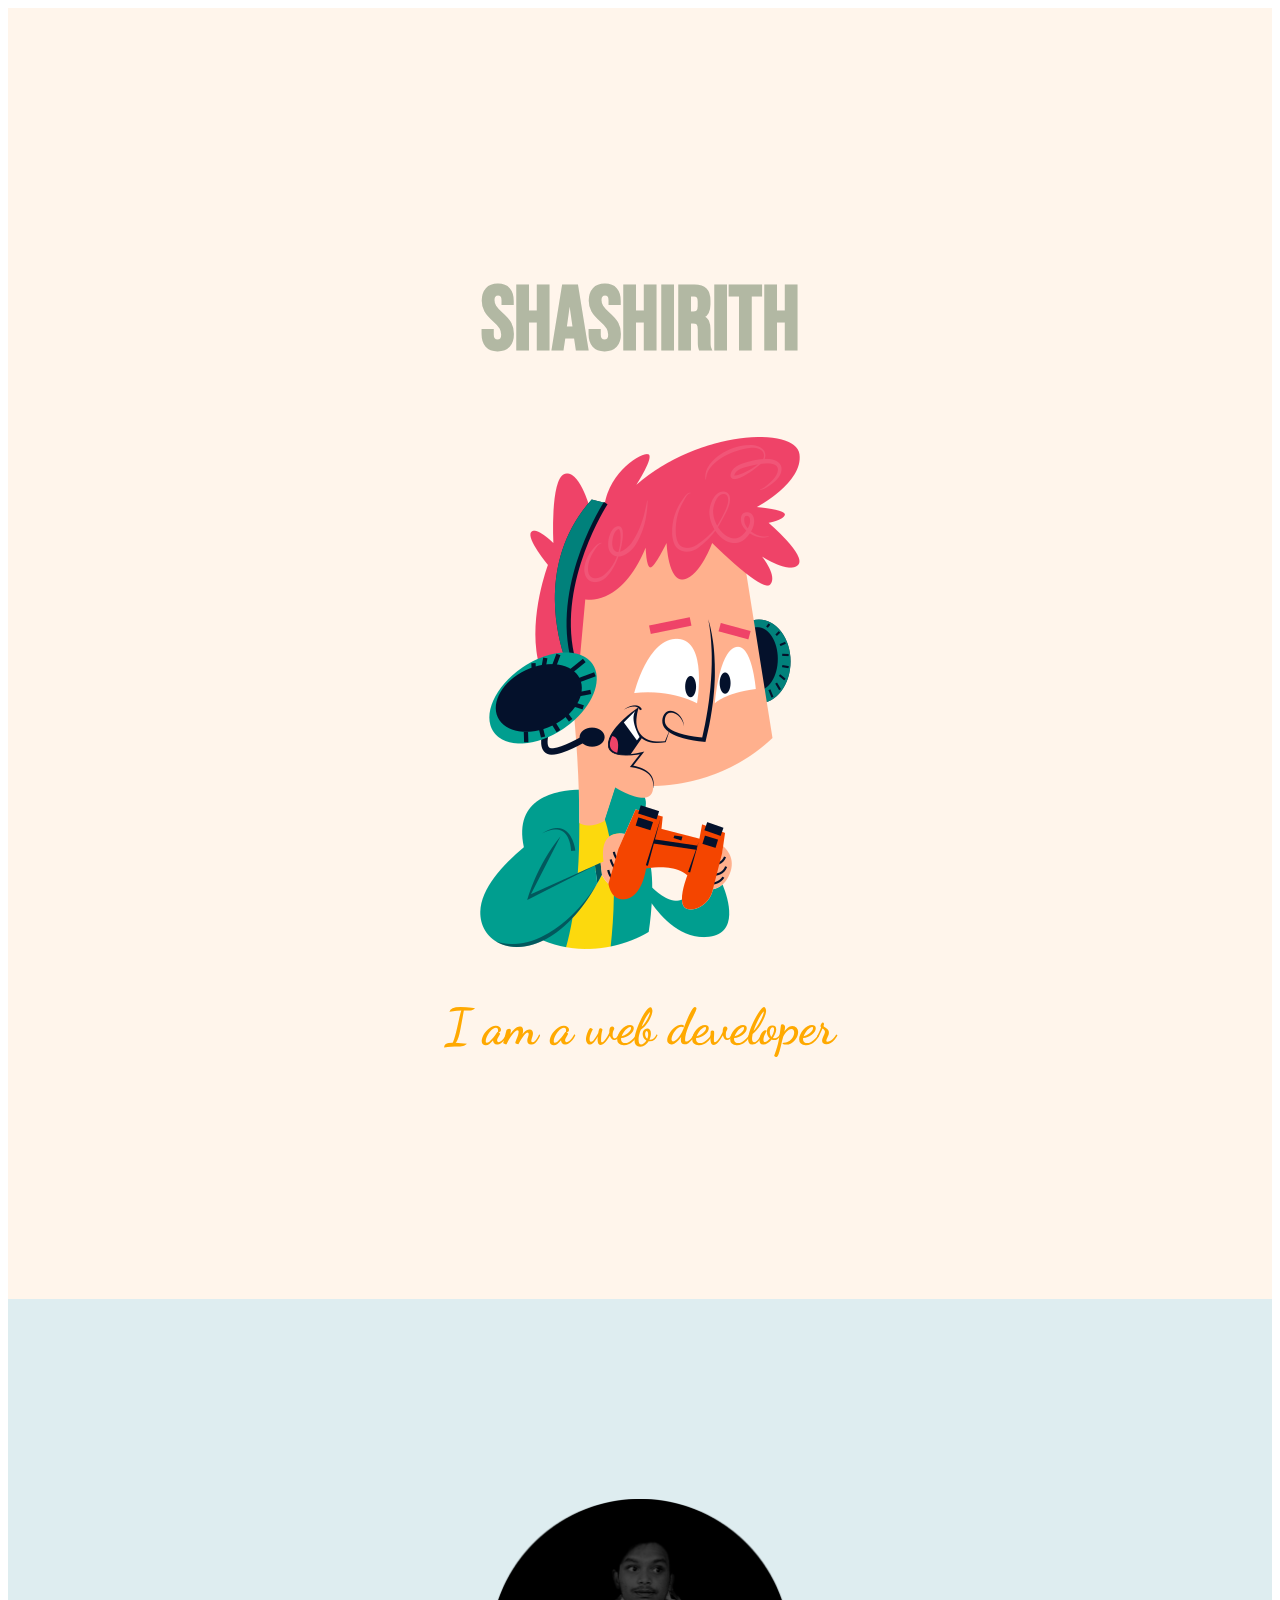
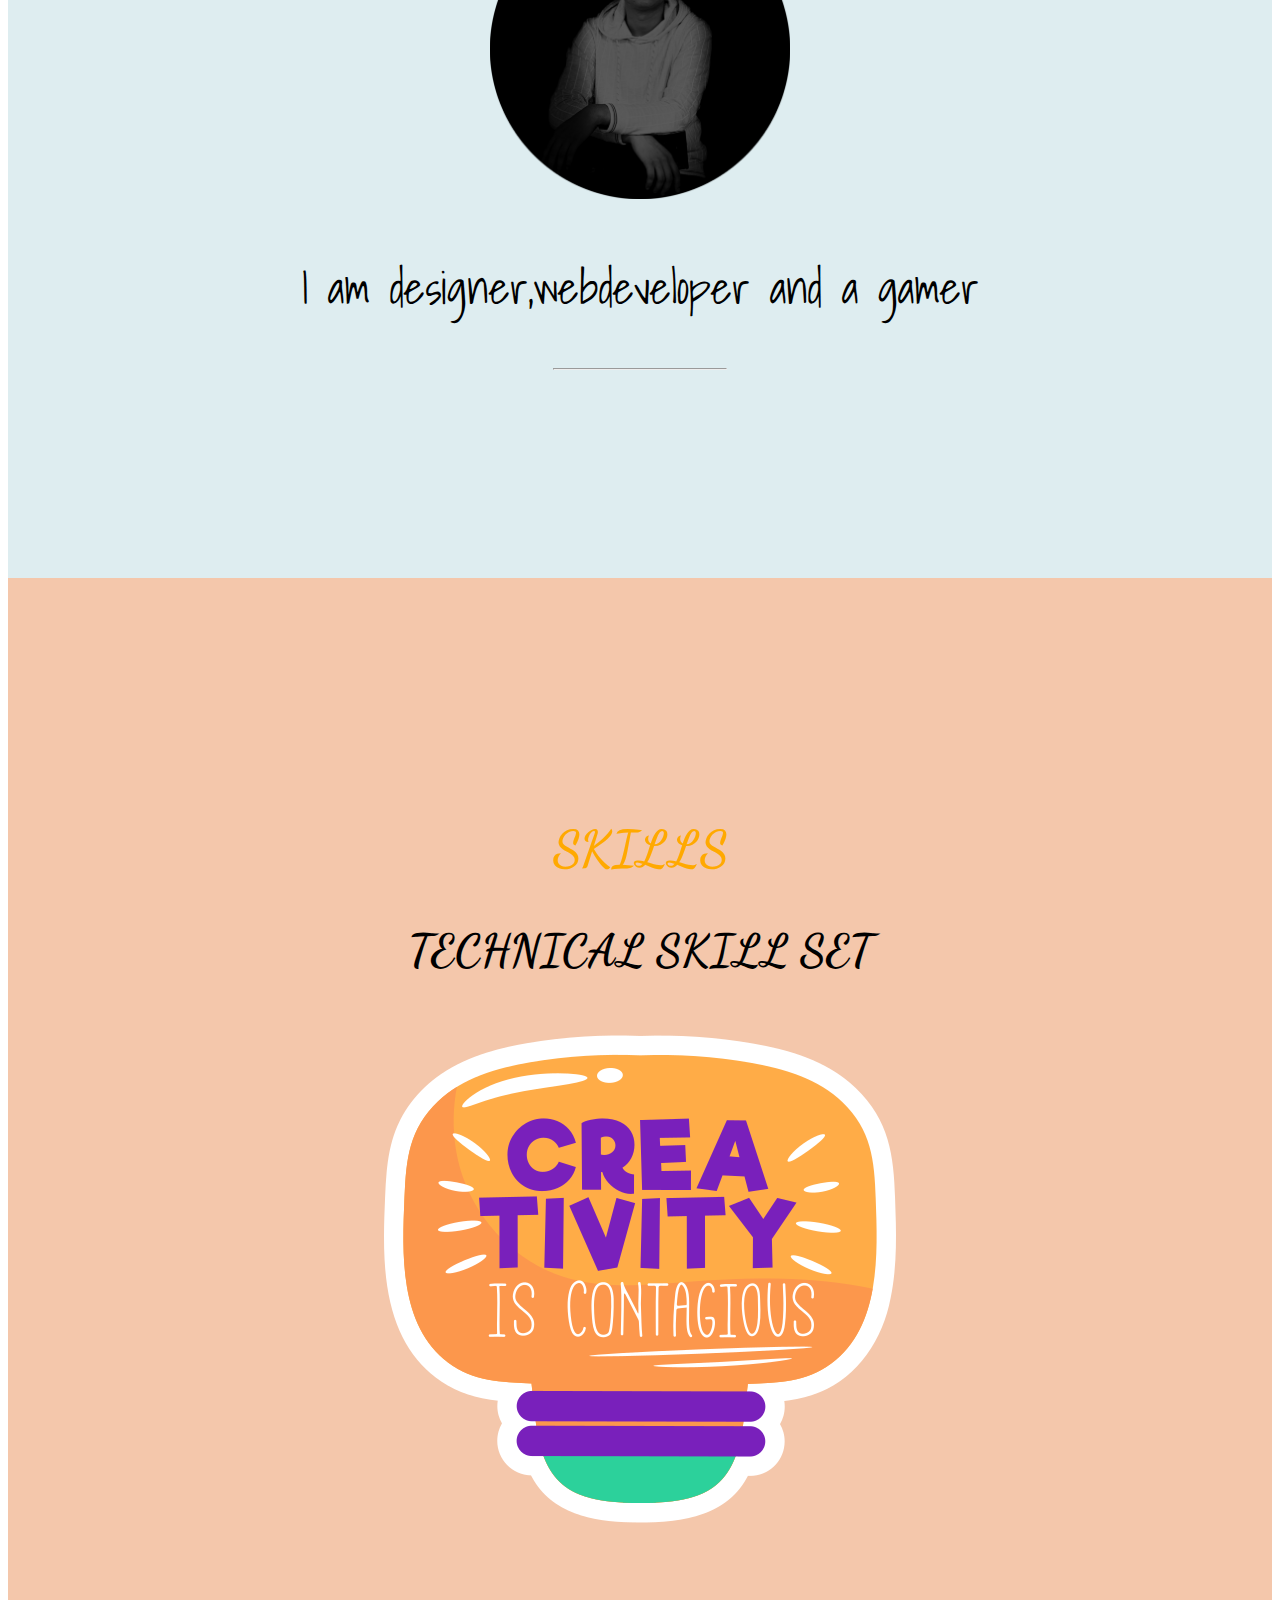
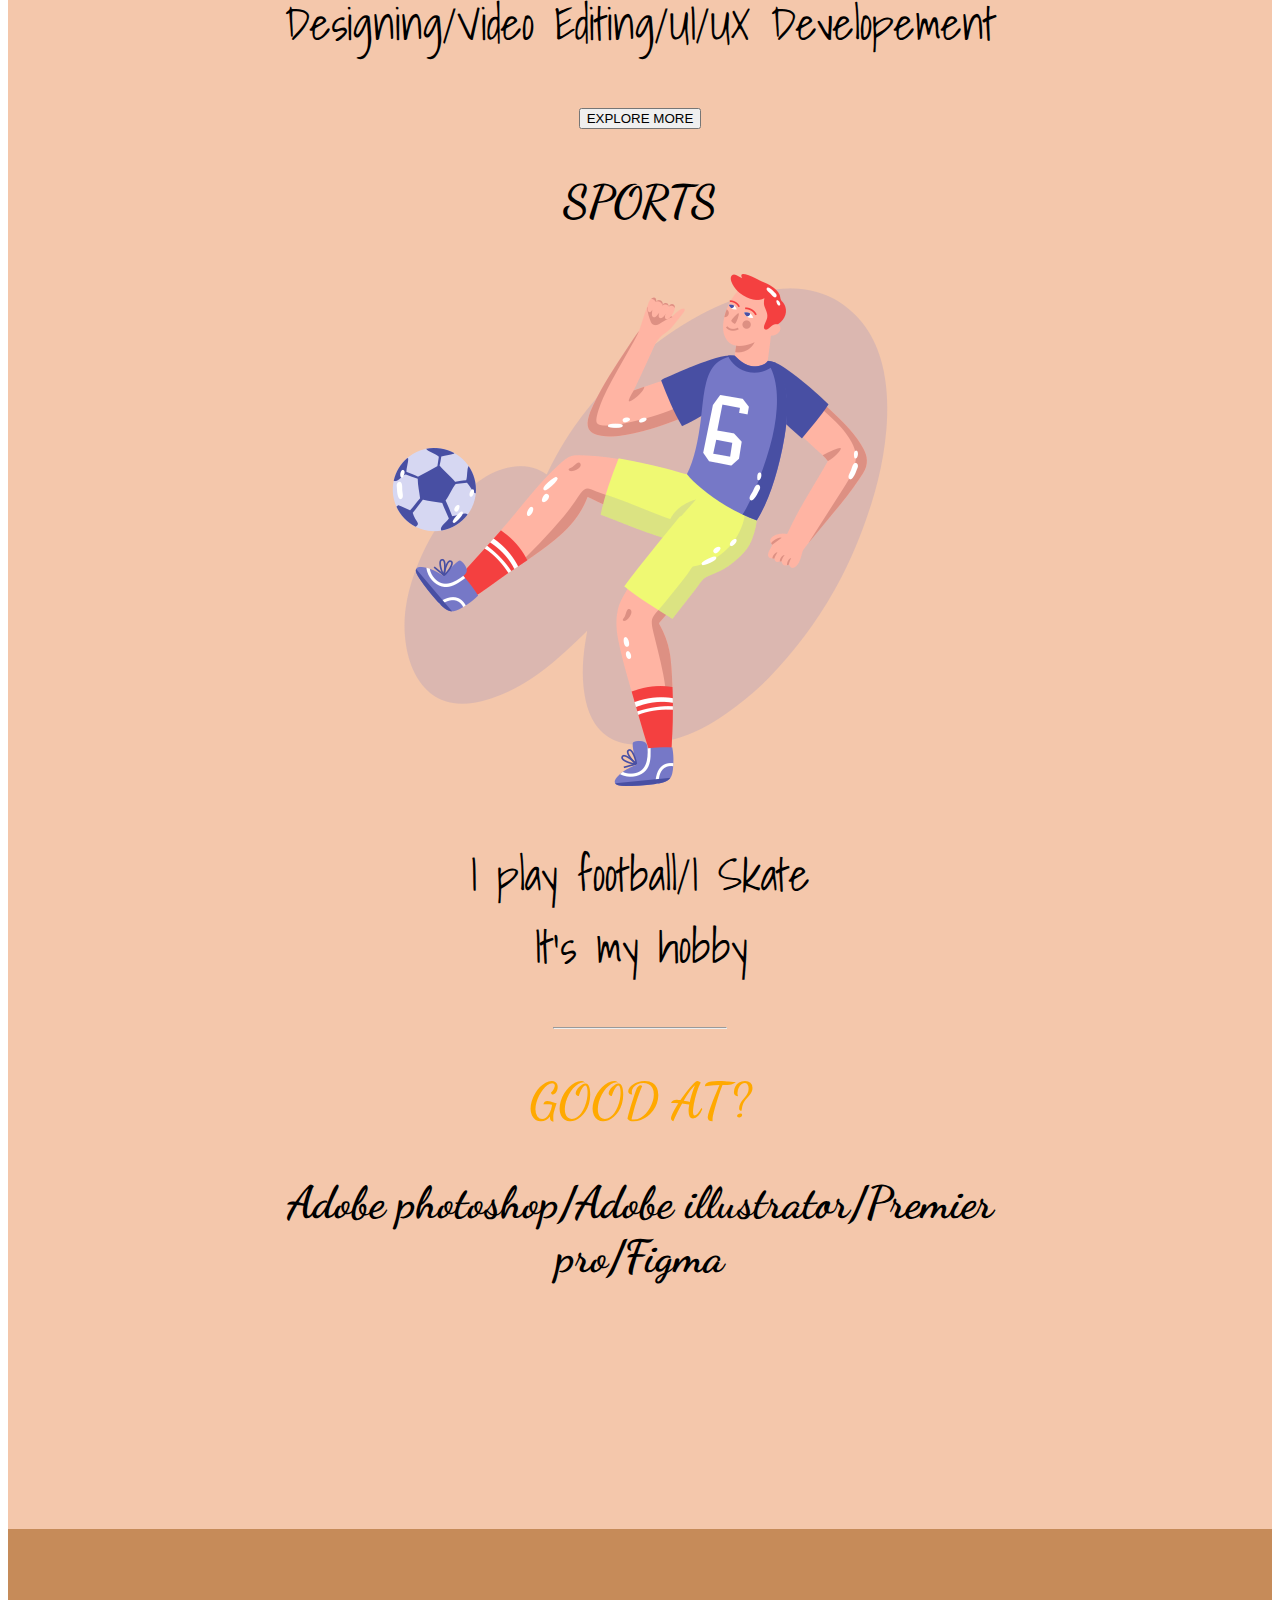
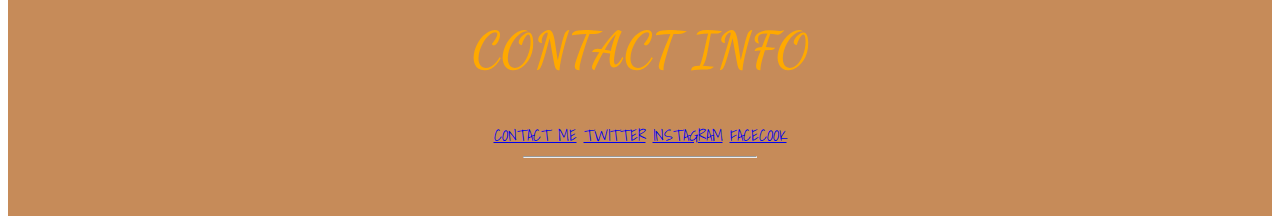
<file: index.html>
<!DOCTYPE html>
<html>
<head>
	<title>SHASHIRITH CV</title>
	<link rel="stylesheet" type="text/css" href="style.css">
	<link rel="preconnect" href="https://fonts.googleapis.com">
	<link rel="preconnect" href="https://fonts.gstatic.com" crossorigin>
	<link href="https://fonts.googleapis.com/css2?family=Bebas+Neue&family=Dancing+Script&family=Shadows+Into+Light&display=swap" rel="stylesheet">
	<link rel="apple-touch-icon" sizes="180x180" href="/apple-touch-icon.png">
<link rel="icon" type="image/png" sizes="32x32" href="favicon.png">
<link rel="icon" type="image/png" sizes="16x16" href="favicon.png">
<link rel="manifest" href="/site.webmanifest">
</head>
<body>
	<div class="top">
			<h1 class="name">shashirith</h1>
			<img class="phuto2" src="gaming.png">
		<h2 class="web">I am a web developer</h2>
	</div>

	<div class="middle">
		<img class="phuto" src="circle-cropped.png">
		<p class="web">I am designer,webdeveloper and a gamer</p>
		<hr>
	</div>
	<div class="bottom">
		<h2 class="skills">SKILLS</h2>
		<h3>TECHNICAL SKILL SET</h3>
		<img src="creativity.png">
		<p>Designing/Video Editing/UI/UX Developement</p>
		<a href="designing.html"><button class="btn">EXPLORE MORE</button></a>
		<h3>SPORTS</h3>
		<img src="soccer.png">
		<p>I play football/I Skate<br>It's my hobby</p>
		<hr>
		<h2>GOOD AT?</h2>
		<h3>Adobe photoshop/Adobe illustrator/Premier pro/Figma</h3>
	</div>
	<div class="info">
		<h2>CONTACT INFO</h2>
		<a href="mailto:sonushashirith@gmail.com">CONTACT ME</a>
		<a href="https://twitter.com/Shashirith1">TWITTER</a>
		<a href="https://www.instagram.com/shashirith_1601/">INSTAGRAM</a>
		<a href="https://twitter.com/Shashirith1">FACECOOK</a>
		<hr>
	</div>
</body>
</html>
</file>
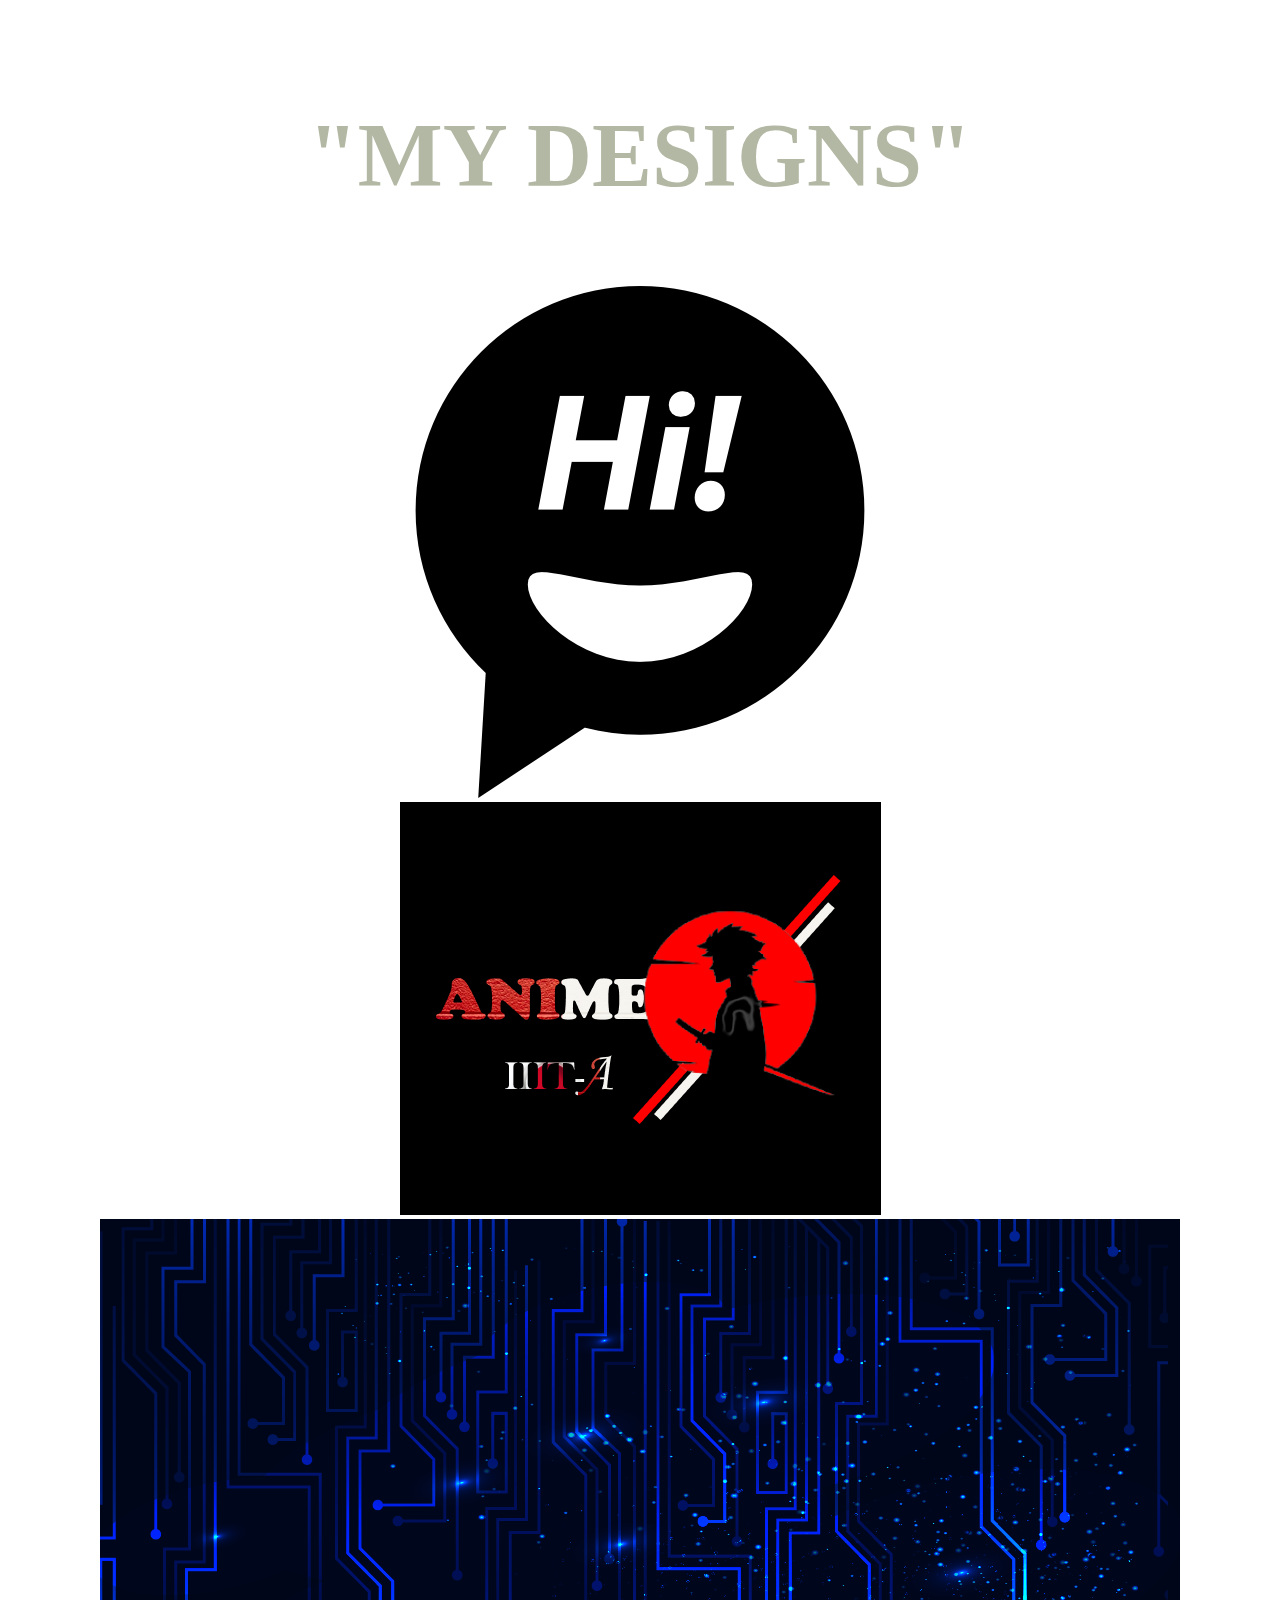
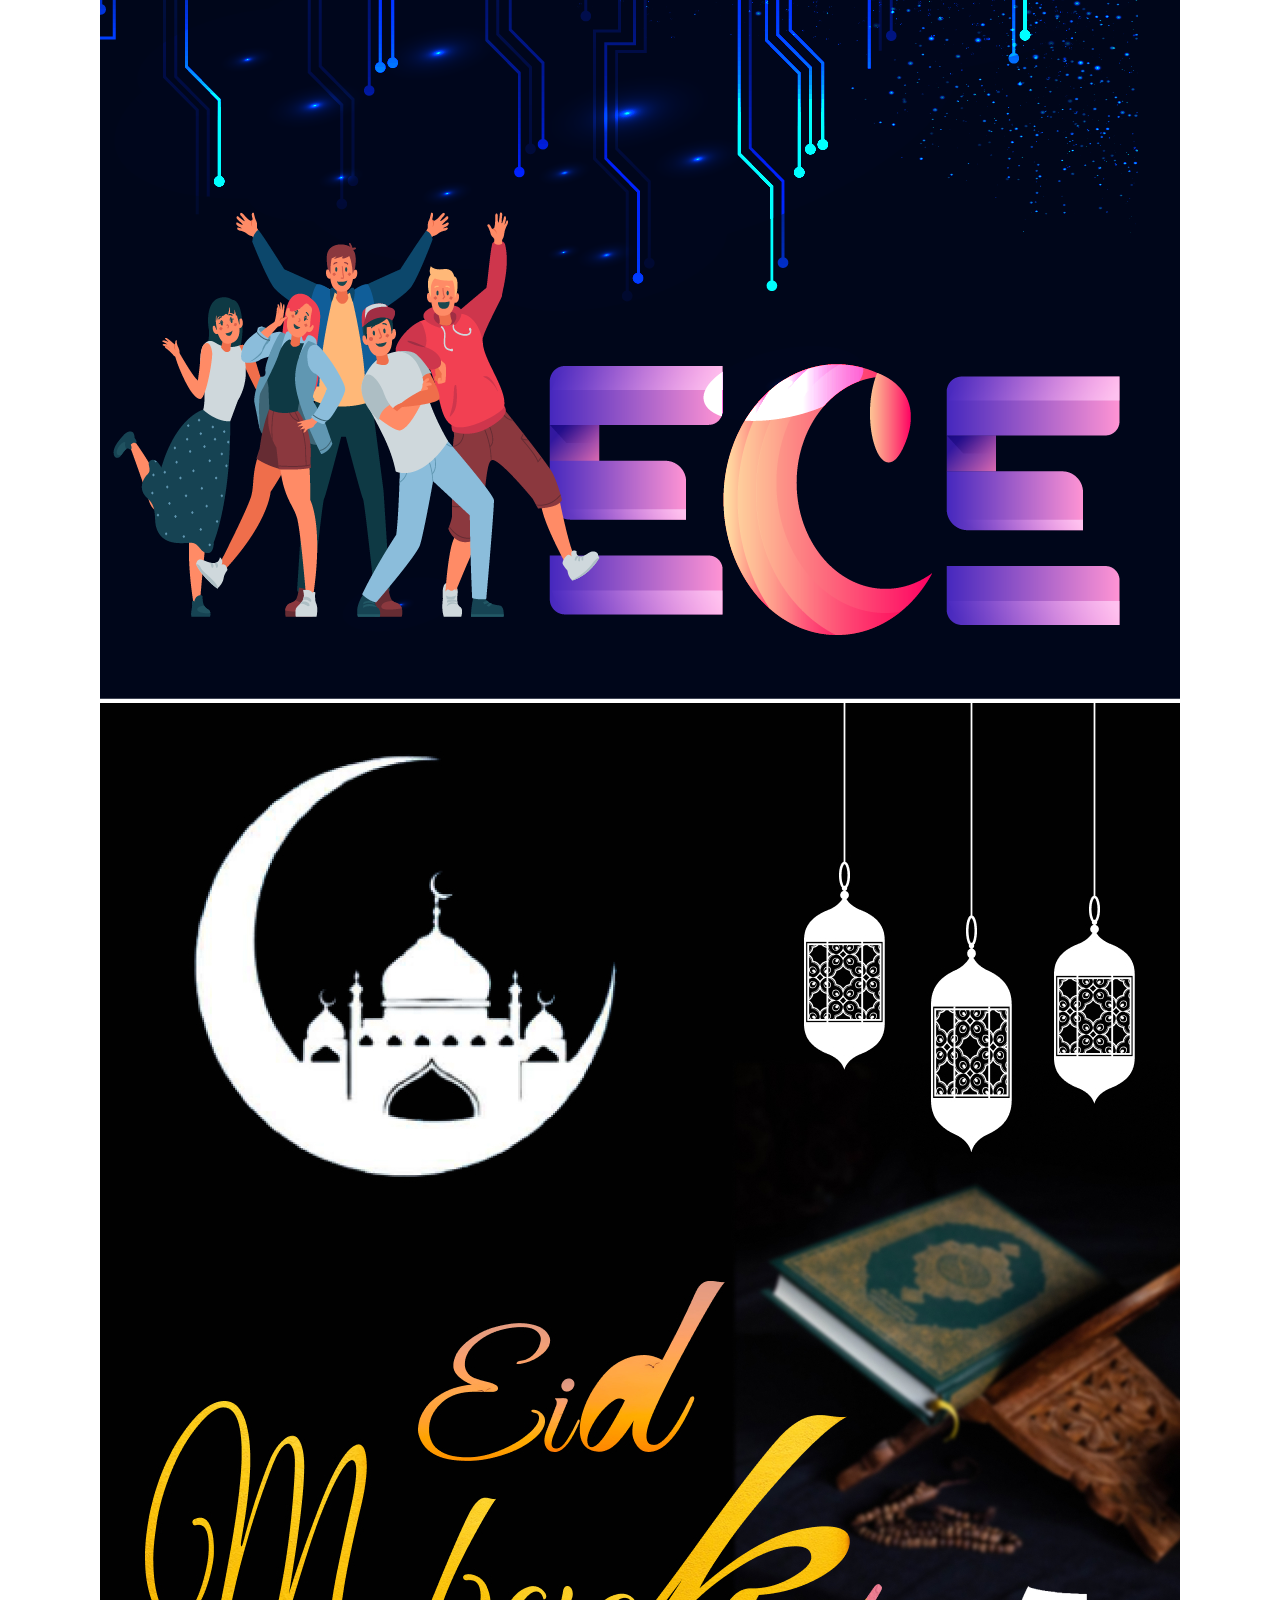
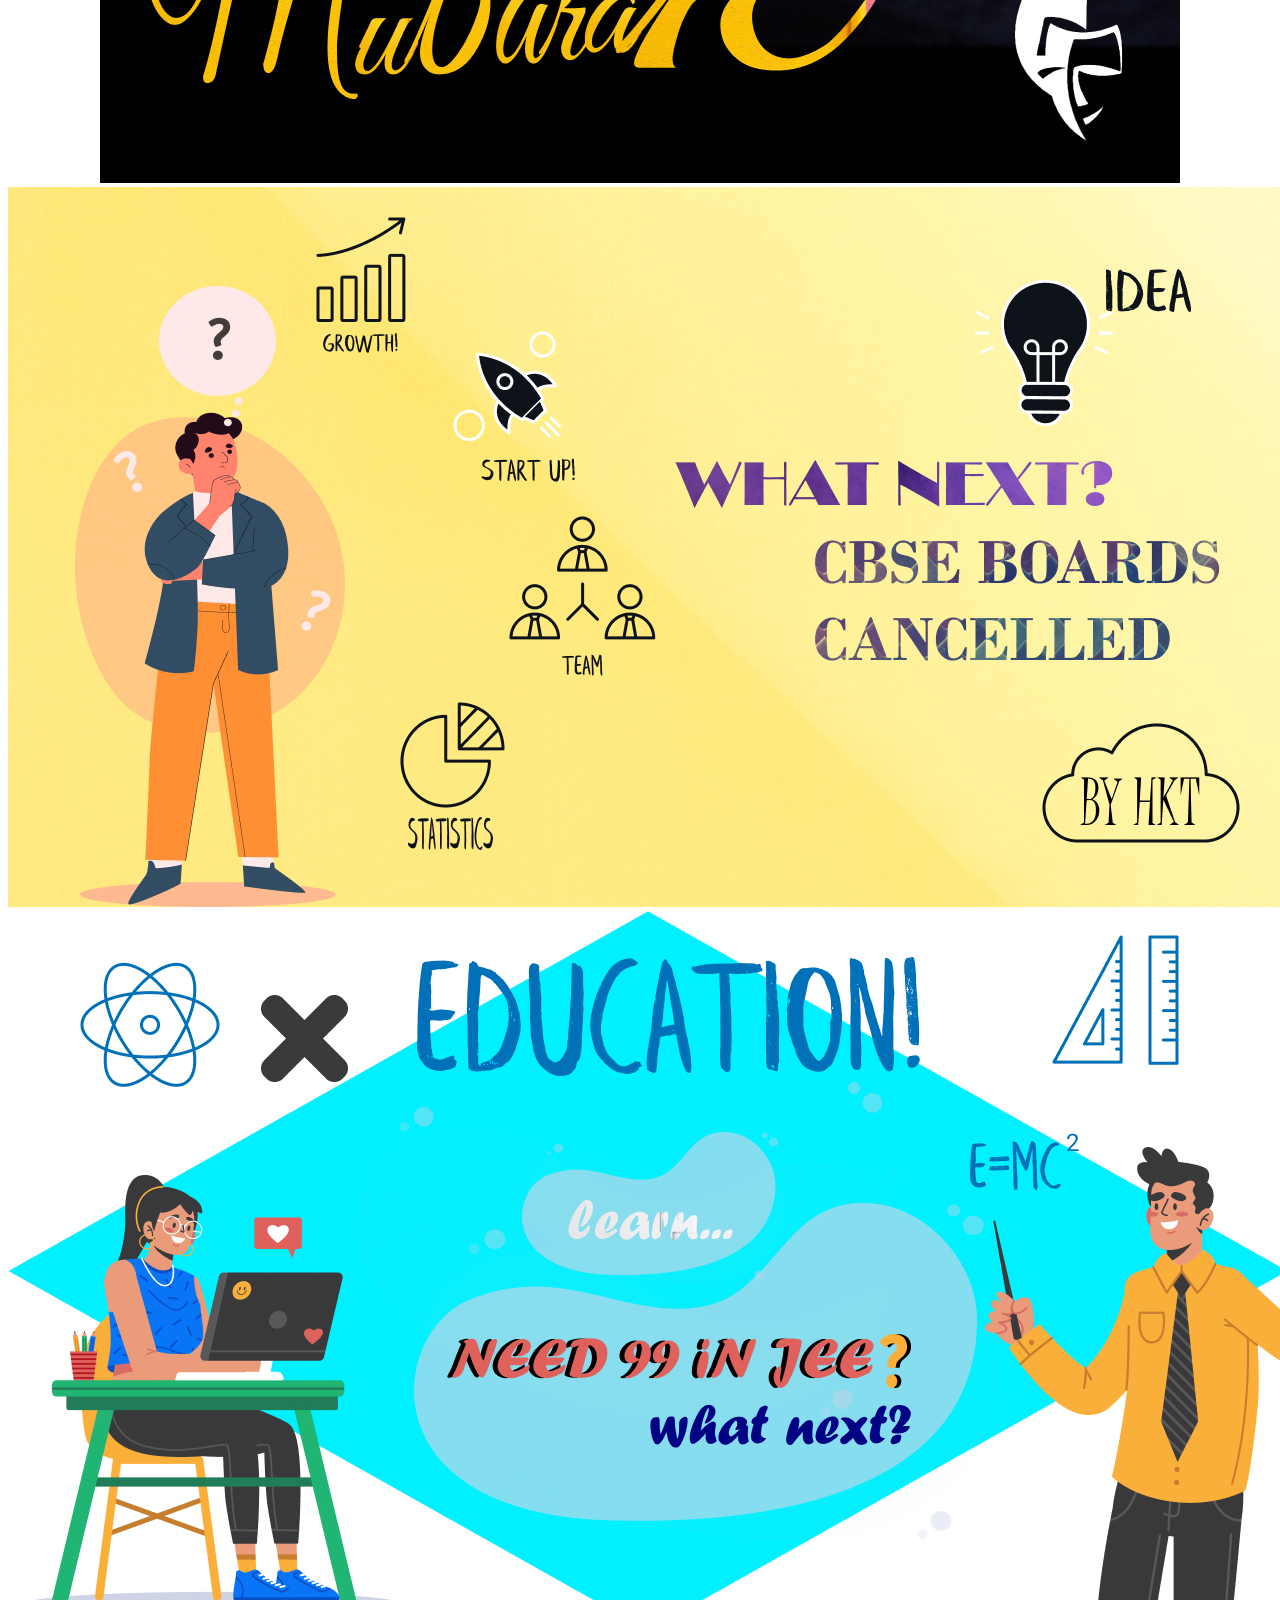
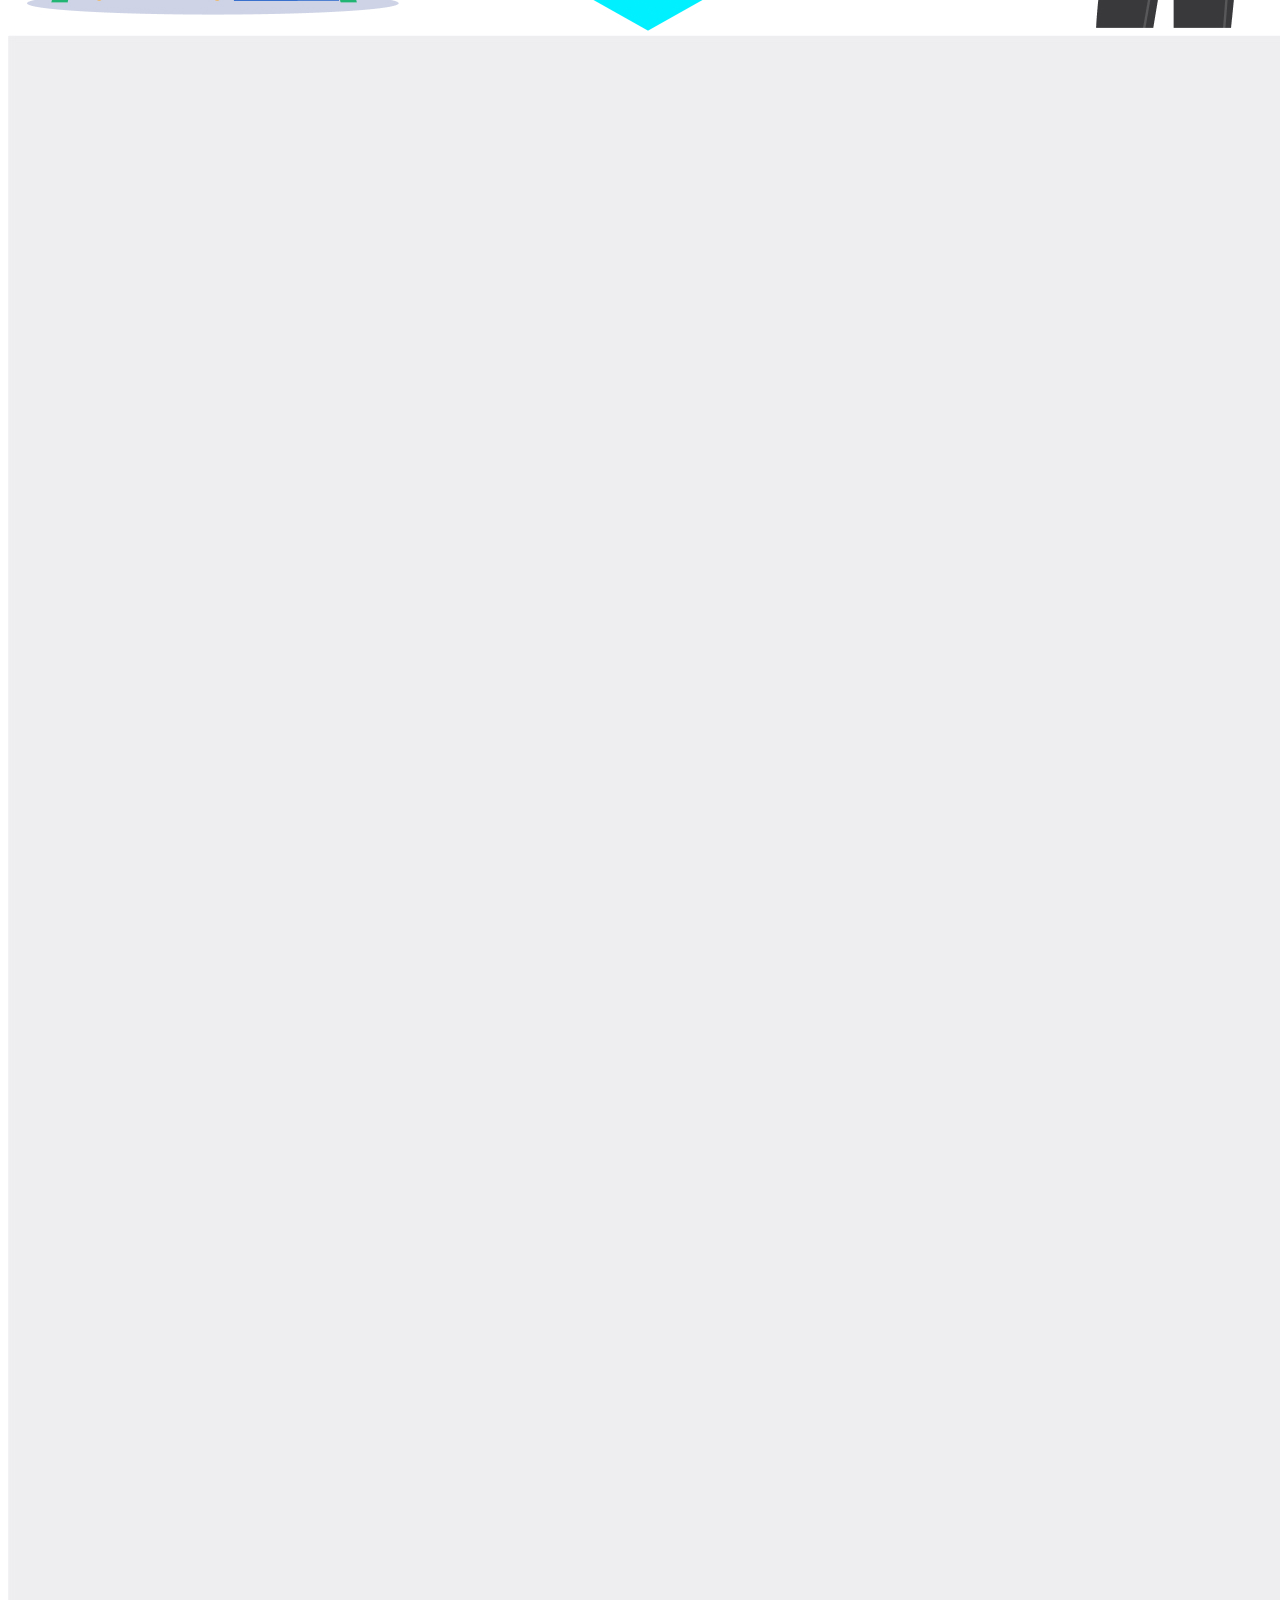
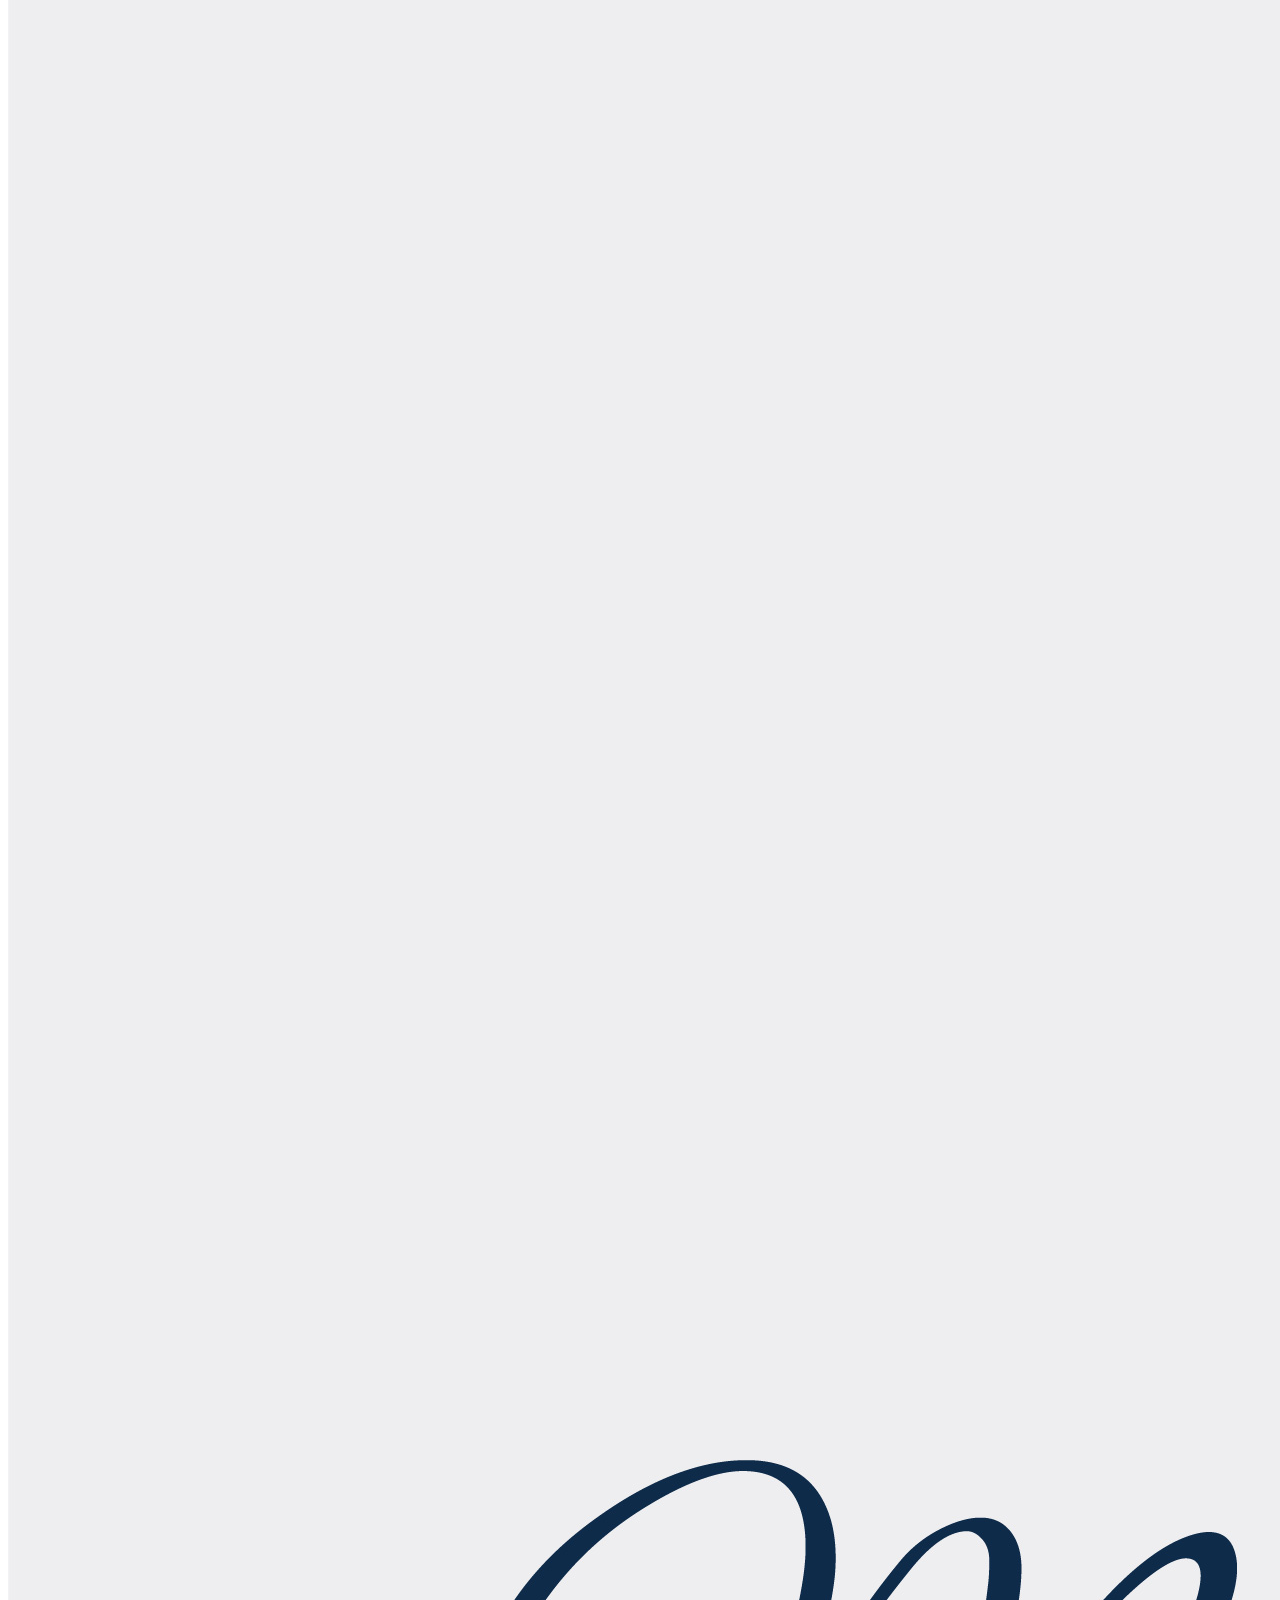
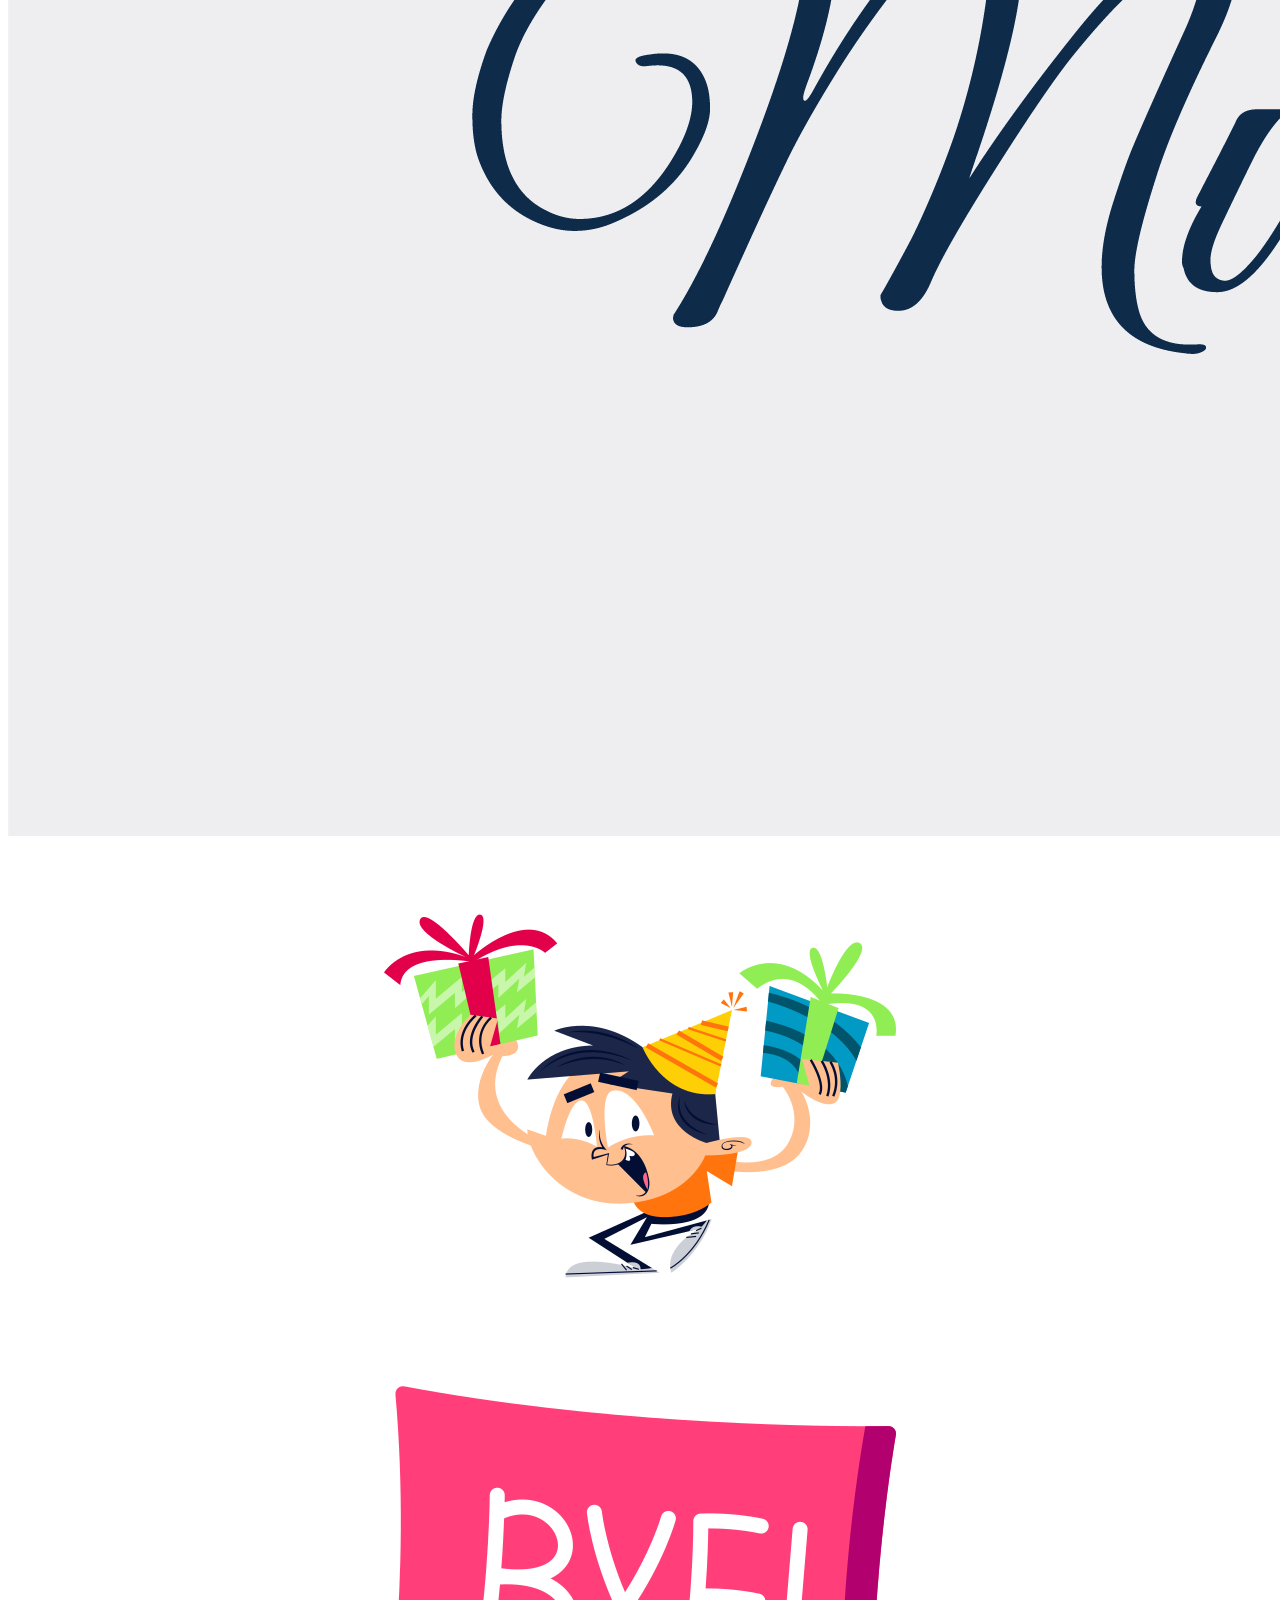
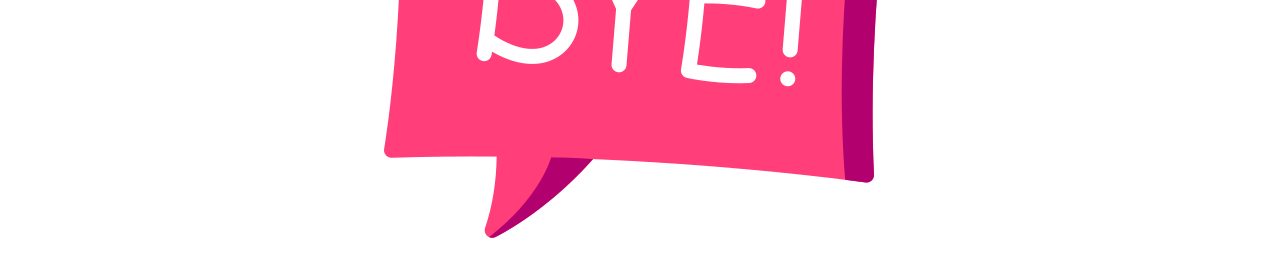
<file: designing.html>
<!DOCTYPE html>
<html>
<head>
	<title>DESIGN PAGE</title>
	<link rel="stylesheet" type="text/css" href="style.css">
	<link rel="apple-touch-icon" sizes="180x180" href="/apple-touch-icon.png">
	<link rel="icon" type="image/png" sizes="16x16" href="favicon.png">
<link rel="manifest" href="/site.webmanifest">
</head>
<body class="bodyd">
	<br>
	<br>
		<h1>"MY DESIGNS"</h1>

		<div class="main">
	<div class="division">
		<br>
		<img class="art" src="hi.png"><br>
	     <img class="art" src="ANIME LOGO.jpg"><br>
	     <img class="art" src="art.png"><br>
	     <img class="art" src="RANGTARANGINI.jpg"><br>
	     <img class="art" src="hkt.jpg"><br>
	     <img class="art" src="hkt2.jpg"><br>
	      <img class="art" src="eid2.jpg"><br>
	     <img class="art" src="bday.png"><br>
	      <img class="art" src="bye.png"><br>
		</div>

	</div>
</body>
</html>
</file>
<file: style.css>
body{
text-align: center;
font-family: 'Shadows Into Light', cursive;
}
h1{
	font-size: 90px;
color: #B2B8A3;
font-family: 'Bebas Neue', cursive;
}
h2{
	font-size: 50px;
color: #FFA900;
font-family: 'Dancing Script', cursive;
}
h3{
font-family: 'Dancing Script', cursive;
font-size: 45px;
}
p{
	font-size: 45px;
}
.top{
padding:200px;
background:#FFF5EB;
margin: 0px;
}
.middle{
padding: 200px;
background:#DEEDF0 ;
margin: 0px;
}
.bottom{
padding: 200px;
background:#F4C7AB ;
margin: 0px;
}
.info{
	padding: 50px;
	background:#C68B59;
}
.phuto{
	width: 300px;
}
hr{
	width: 20%;
}
</file>
